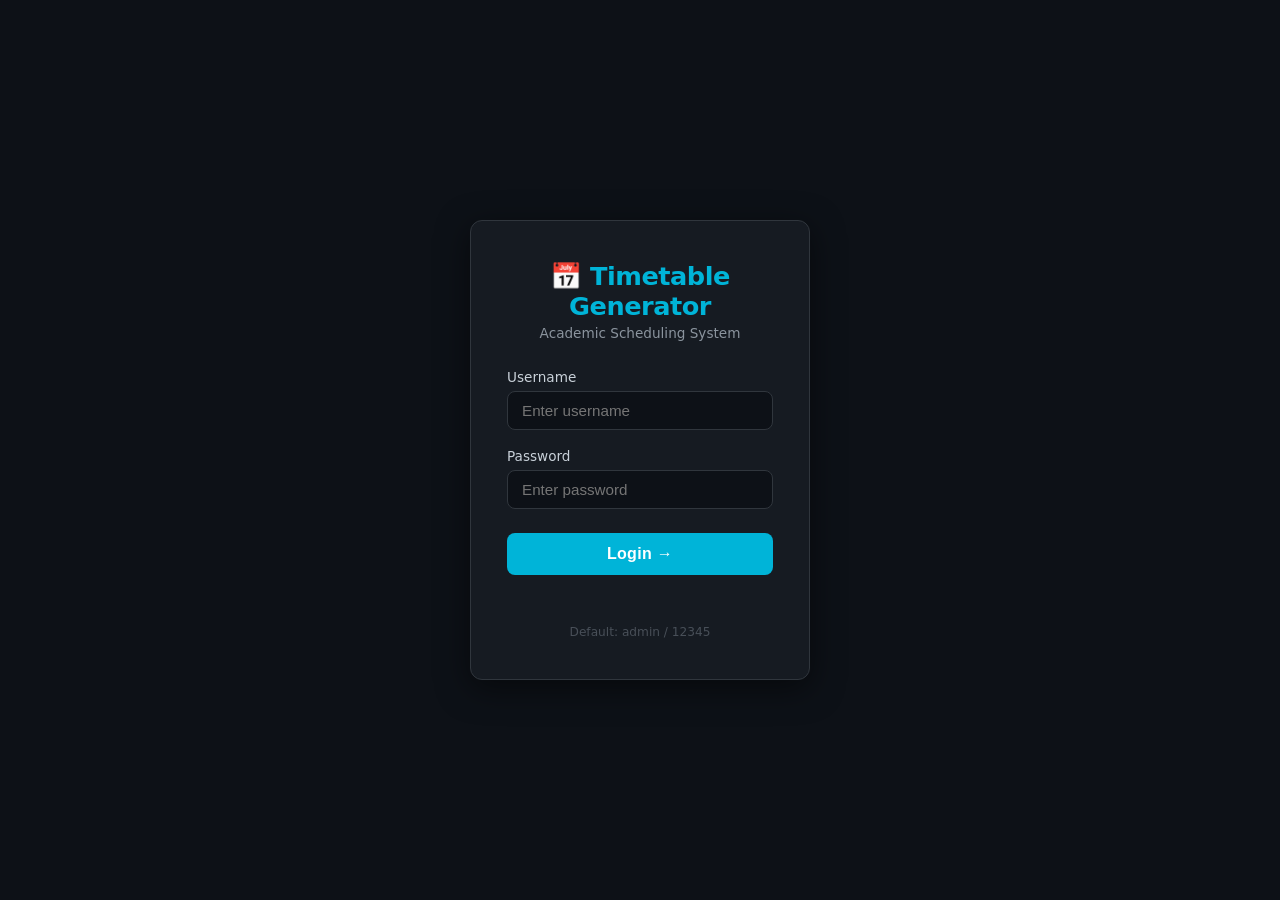
<file: index.html>
<!DOCTYPE html>
<html lang="en">
<head>
  <meta charset="UTF-8">
  <meta name="viewport" content="width=device-width, initial-scale=1.0">
  <title>Timetable Generator — Login</title>
  <style>
    *, *::before, *::after { box-sizing: border-box; margin: 0; padding: 0; }

    body {
      background: #0d1117;
      color: #e6edf3;
      font-family: 'Segoe UI', system-ui, sans-serif;
      display: flex;
      justify-content: center;
      align-items: center;
      min-height: 100vh;
    }

    .login-wrapper {
      width: 100%;
      max-width: 380px;
      padding: 20px;
    }

    .login-card {
      background: #161b22;
      border: 1px solid #30363d;
      border-radius: 12px;
      padding: 40px 36px;
      box-shadow: 0 8px 32px rgba(0,0,0,0.5);
    }

    .login-logo {
      text-align: center;
      margin-bottom: 28px;
    }

    .login-logo h1 {
      font-size: 1.6em;
      font-weight: 700;
      color: #00b4d8;
      letter-spacing: -0.5px;
    }

    .login-logo p {
      color: #8b949e;
      font-size: 0.85em;
      margin-top: 4px;
    }

    .form-group {
      margin-bottom: 18px;
    }

    .form-group label {
      display: block;
      font-size: 0.85em;
      color: #c9d1d9;
      margin-bottom: 6px;
      font-weight: 500;
    }

    .form-group input {
      width: 100%;
      padding: 10px 14px;
      background: #0d1117;
      border: 1px solid #30363d;
      border-radius: 8px;
      color: #e6edf3;
      font-size: 0.95em;
      transition: border-color 0.2s;
    }

    .form-group input:focus {
      outline: none;
      border-color: #00b4d8;
      box-shadow: 0 0 0 3px rgba(0,180,216,0.15);
    }

    .btn-login {
      width: 100%;
      background: #00b4d8;
      color: #fff;
      padding: 12px;
      border: none;
      border-radius: 8px;
      cursor: pointer;
      font-size: 1em;
      font-weight: 700;
      letter-spacing: 0.3px;
      transition: background 0.2s, transform 0.1s;
      margin-top: 6px;
    }

    .btn-login:hover  { background: #0096b4; }
    .btn-login:active { transform: scale(0.98); }

    .error-msg {
      color: #f85149;
      font-size: 0.83em;
      margin-top: 12px;
      text-align: center;
      min-height: 18px;
    }

    .hint {
      color: #484f58;
      font-size: 0.76em;
      text-align: center;
      margin-top: 20px;
    }
  </style>
</head>
<body>

  <div class="login-wrapper">
    <div class="login-card">

      <div class="login-logo">
        <h1>📅 Timetable Generator</h1>
        <p>Academic Scheduling System</p>
      </div>

      <form id="login-form" novalidate>
        <div class="form-group">
          <label for="username">Username</label>
          <input type="text" id="username" placeholder="Enter username" autocomplete="username" required>
        </div>
        <div class="form-group">
          <label for="password">Password</label>
          <input type="password" id="password" placeholder="Enter password" autocomplete="current-password" required>
        </div>
        <button type="submit" class="btn-login">Login →</button>
        <p id="error-msg" class="error-msg"></p>
      </form>

      <p class="hint">Default: admin / 12345</p>
    </div>
  </div>

  <script>
    // If already logged in, redirect immediately
    if (sessionStorage.getItem("loggedIn") === "true") {
      window.location.replace("hello.html");
    }

    document.getElementById("login-form").addEventListener("submit", function(e) {
      e.preventDefault();
      const username = document.getElementById("username").value.trim();
      const password = document.getElementById("password").value.trim();
      const errEl    = document.getElementById("error-msg");

      if (!username || !password) {
        errEl.textContent = "Please enter both username and password.";
        return;
      }

      // Static credential check — replace with server auth when ready
      if (username === "admin" && password === "12345") {
        sessionStorage.setItem("loggedIn", "true");
        window.location.href = "hello.html";
      } else {
        errEl.textContent = "Invalid username or password.";
        document.getElementById("password").value = "";
        document.getElementById("password").focus();
      }
    });
  </script>

</body>
</html>
</file>
